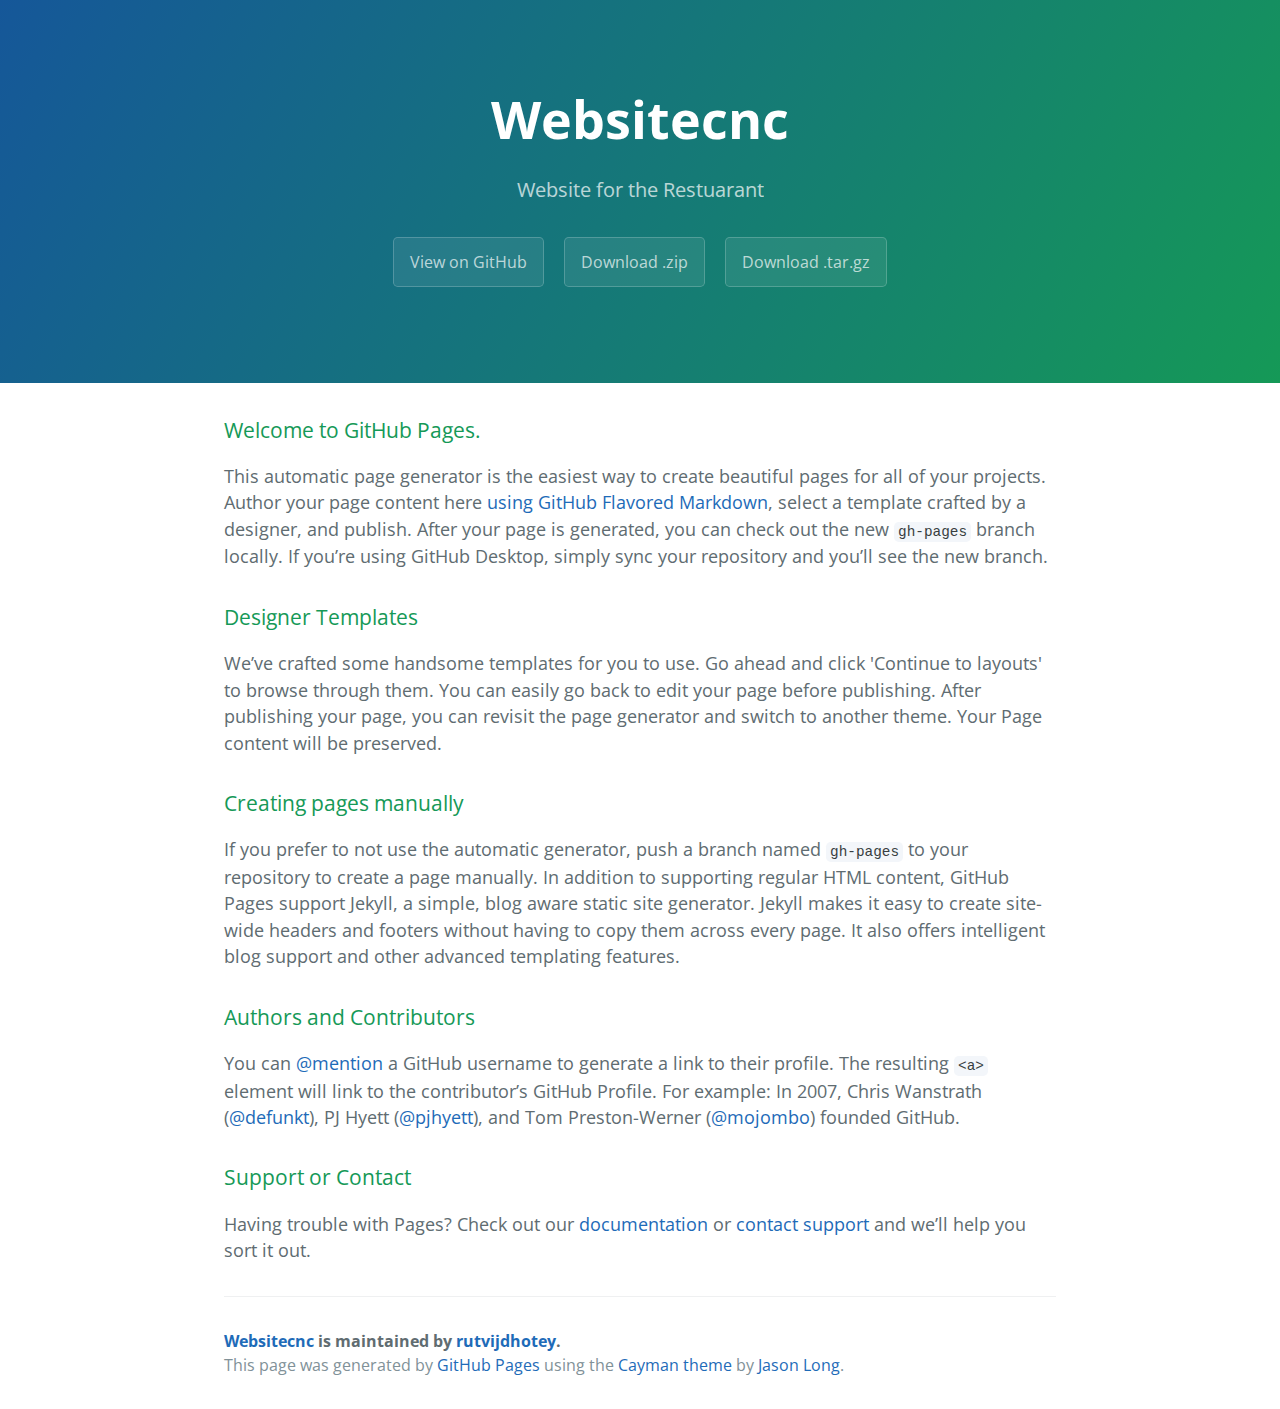
<file: index.html>
<!DOCTYPE html>
<html lang="en-us">
  <head>
    <meta charset="UTF-8">
    <title>Websitecnc by rutvijdhotey</title>
    <meta name="viewport" content="width=device-width, initial-scale=1">
    <link rel="stylesheet" type="text/css" href="stylesheets/normalize.css" media="screen">
    <link href='https://fonts.googleapis.com/css?family=Open+Sans:400,700' rel='stylesheet' type='text/css'>
    <link rel="stylesheet" type="text/css" href="stylesheets/stylesheet.css" media="screen">
    <link rel="stylesheet" type="text/css" href="stylesheets/github-light.css" media="screen">
  </head>
  <body>
    <section class="page-header">
      <h1 class="project-name">Websitecnc</h1>
      <h2 class="project-tagline">Website for the Restuarant</h2>
      <a href="https://github.com/rutvijdhotey/WebsiteCNC" class="btn">View on GitHub</a>
      <a href="https://github.com/rutvijdhotey/WebsiteCNC/zipball/master" class="btn">Download .zip</a>
      <a href="https://github.com/rutvijdhotey/WebsiteCNC/tarball/master" class="btn">Download .tar.gz</a>
    </section>

    <section class="main-content">
      <h3>
<a id="welcome-to-github-pages" class="anchor" href="#welcome-to-github-pages" aria-hidden="true"><span aria-hidden="true" class="octicon octicon-link"></span></a>Welcome to GitHub Pages.</h3>

<p>This automatic page generator is the easiest way to create beautiful pages for all of your projects. Author your page content here <a href="https://guides.github.com/features/mastering-markdown/">using GitHub Flavored Markdown</a>, select a template crafted by a designer, and publish. After your page is generated, you can check out the new <code>gh-pages</code> branch locally. If you’re using GitHub Desktop, simply sync your repository and you’ll see the new branch.</p>

<h3>
<a id="designer-templates" class="anchor" href="#designer-templates" aria-hidden="true"><span aria-hidden="true" class="octicon octicon-link"></span></a>Designer Templates</h3>

<p>We’ve crafted some handsome templates for you to use. Go ahead and click 'Continue to layouts' to browse through them. You can easily go back to edit your page before publishing. After publishing your page, you can revisit the page generator and switch to another theme. Your Page content will be preserved.</p>

<h3>
<a id="creating-pages-manually" class="anchor" href="#creating-pages-manually" aria-hidden="true"><span aria-hidden="true" class="octicon octicon-link"></span></a>Creating pages manually</h3>

<p>If you prefer to not use the automatic generator, push a branch named <code>gh-pages</code> to your repository to create a page manually. In addition to supporting regular HTML content, GitHub Pages support Jekyll, a simple, blog aware static site generator. Jekyll makes it easy to create site-wide headers and footers without having to copy them across every page. It also offers intelligent blog support and other advanced templating features.</p>

<h3>
<a id="authors-and-contributors" class="anchor" href="#authors-and-contributors" aria-hidden="true"><span aria-hidden="true" class="octicon octicon-link"></span></a>Authors and Contributors</h3>

<p>You can <a href="https://help.github.com/articles/basic-writing-and-formatting-syntax/#mentioning-users-and-teams" class="user-mention">@mention</a> a GitHub username to generate a link to their profile. The resulting <code>&lt;a&gt;</code> element will link to the contributor’s GitHub Profile. For example: In 2007, Chris Wanstrath (<a href="https://github.com/defunkt" class="user-mention">@defunkt</a>), PJ Hyett (<a href="https://github.com/pjhyett" class="user-mention">@pjhyett</a>), and Tom Preston-Werner (<a href="https://github.com/mojombo" class="user-mention">@mojombo</a>) founded GitHub.</p>

<h3>
<a id="support-or-contact" class="anchor" href="#support-or-contact" aria-hidden="true"><span aria-hidden="true" class="octicon octicon-link"></span></a>Support or Contact</h3>

<p>Having trouble with Pages? Check out our <a href="https://help.github.com/pages">documentation</a> or <a href="https://github.com/contact">contact support</a> and we’ll help you sort it out.</p>

      <footer class="site-footer">
        <span class="site-footer-owner"><a href="https://github.com/rutvijdhotey/WebsiteCNC">Websitecnc</a> is maintained by <a href="https://github.com/rutvijdhotey">rutvijdhotey</a>.</span>

        <span class="site-footer-credits">This page was generated by <a href="https://pages.github.com">GitHub Pages</a> using the <a href="https://github.com/jasonlong/cayman-theme">Cayman theme</a> by <a href="https://twitter.com/jasonlong">Jason Long</a>.</span>
      </footer>

    </section>

  
  </body>
</html>
</file>
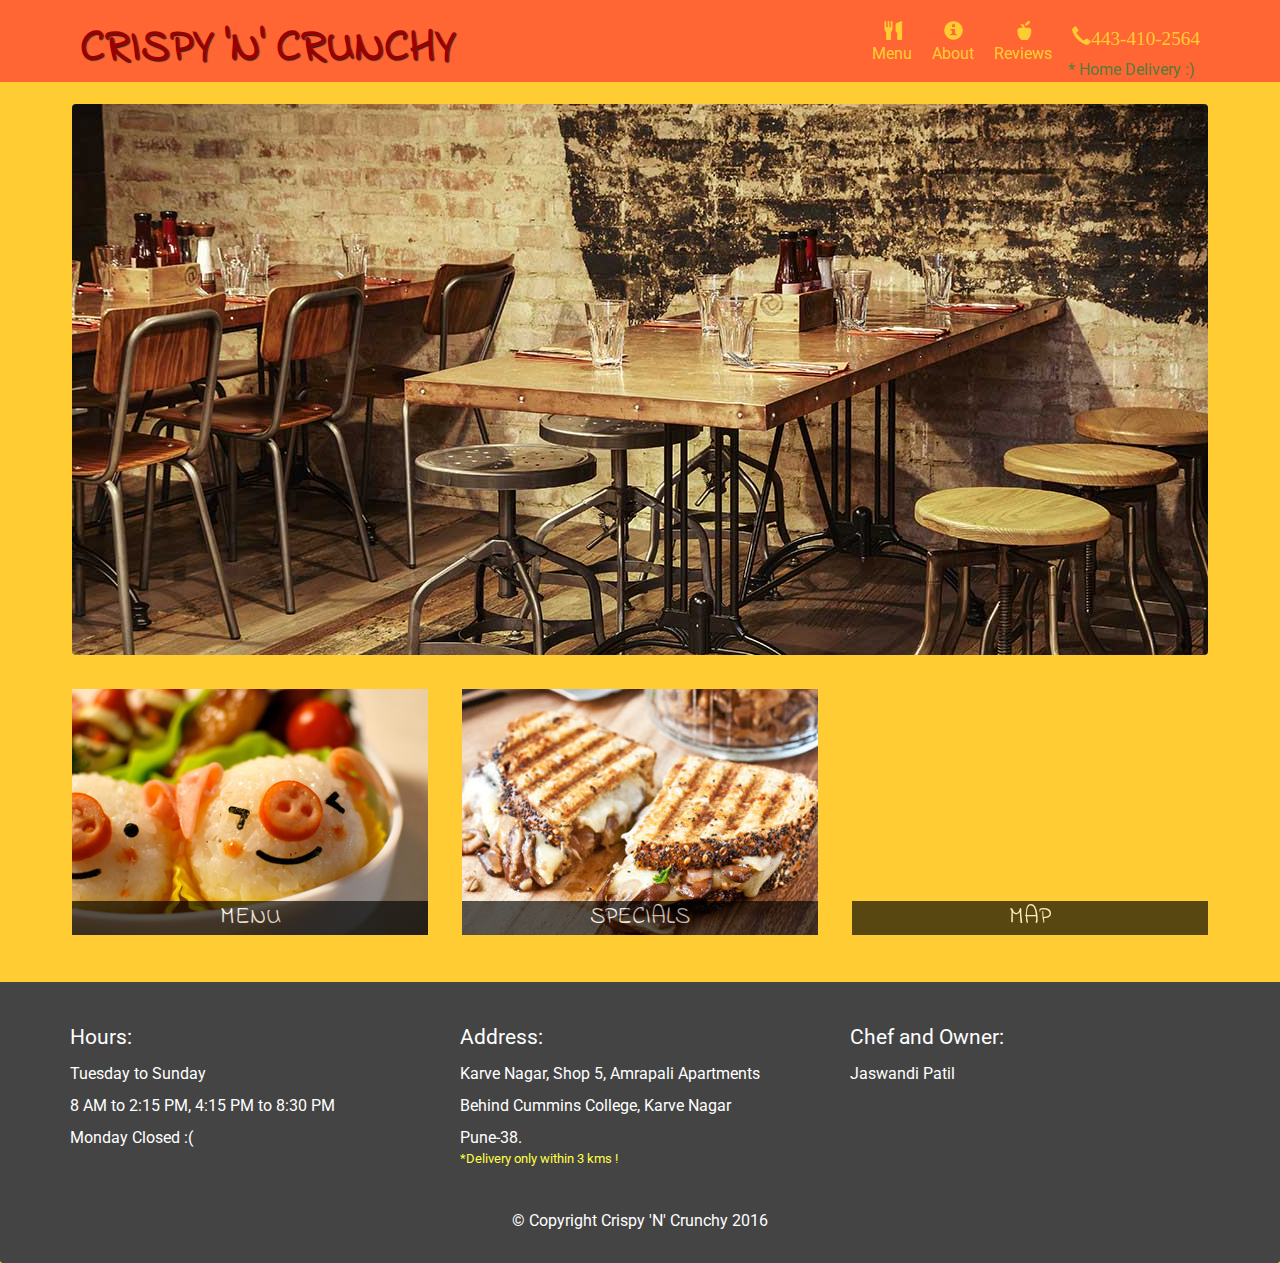
<file: SITE/index.html>
<!doctype html>
<html lang="en">
  <head>
    <meta charset="utf-8">
    <meta http-equiv="X-UA-Compatible" content="IE=edge">
    <meta name="viewport" content="width=device-width, initial-scale=1">
    <title></title>
    <link rel="stylesheet" href="css/bootstrap.min.css">
    <link rel="stylesheet" href="css/styles.css">

    <link href='https://fonts.googleapis.com/css?family=Roboto:400,700,300' rel='stylesheet' type='text/css'>
    <link href='https://fonts.googleapis.com/css?family=Indie+Flower' rel='stylesheet' type='text/css'>
  </head>

<body>
  <header id="top">
    <nav id="header-nav" class="navbar navbar-default">
      <div class="container">
        <div class="navbar-header">
        
          <a href="index.html" class="pull-left visible-md visible-lg">
            <div id="logo-img" alt="Logo Restuarant"></div>
          </a>

          <div class="navbar-brand">
            <a href="index.html"><h1>Crispy 'N' Crunchy</h1></a>
          </div>

          <button id="navbarToggle" type="button" class="navbar-toggle collapsed" data-toggle="collapse" data-target="#collapsable-nav" aria-expanded="false">
            <span class="sr-only">Toggle navigation</span>
            <span class="icon-bar"></span>
            <span class="icon-bar"></span>
            <span class="icon-bar"></span>
          </button>
        </div>
        
        <div id="collapsable-nav" class="collapse navbar-collapse">
           <ul id="nav-list" class="nav navbar-nav navbar-right">
            <li class="visible-xs">
              <a href="index.html">
                <span class="glyphicon glyphicon-home"></span> Home</a>
            </li>
           
            <li>
              <a href="menu-categories.html">
                <span class="glyphicon glyphicon-cutlery"></span><br class="hidden-xs"> Menu
              </a>
            </li>
            <li>
              <a href="#">
                <span class="glyphicon glyphicon-info-sign"></span><br class="hidden-xs"> About</a>
            </li>
            <li>
              <a href="#">
                <span class="glyphicon glyphicon-apple"></span><br class="hidden-xs"> Reviews</a>
            </li>
            <li id="phone" class="hidden-xs">
              <a href="tel:443-410-2564">
                <span  class="glyphicon glyphicon-earphone">443-410-2564</span></a><div>* Home Delivery :) </div>
            </li>
          </ul><!-- #nav-list -->
        </div><!-- .collapse .navbar-collapse -->
      </div><!-- .container -->
    </nav><!-- #header-nav -->
  </header>


  <div id="call-btn" class="visible-xs">
    <a class="btn" href="tel:443-410-2564">
    <span class="glyphicon glyphicon-earphone"></span>
    443-410-2564
    </a>
  </div>
  <div id="xs-deliver" class="text-center visible-xs">* We Deliver</div>


<!-- Main Content -->
  <div id="main-content" class="container">
   
  </div><!-- End of Main Content-->

  <footer class="panel-footer">
    <div class="container">
      <div class="row">
        <section id="hours" class="col-sm-4">
          <span> Hours: </span><br>
          Tuesday to Sunday<br>
          8 AM to 2:15 PM, 4:15 PM to 8:30 PM <br>
          Monday Closed :(
          </span>
          <hr class="visible-xs">
        </section>
        <section id="address" class="col-sm-4">
          <span> Address: </span><br>
         Karve Nagar, Shop 5, Amrapali Apartments<br>
        Behind Cummins College, Karve Nagar<br>
         Pune-38. 
         <p>
           *Delivery only within 3 kms !
         </p>
         </span>
          <hr class="visible-xs">
        </section>
        <section id="chef" class="col-sm-4">
          <span> Chef and Owner: </span><br>
          Jaswandi Patil<br>
          </span>
          <hr class="visible-xs">
        </section>
      </div>
      <div class="text-center"> &copy; Copyright   Crispy 'N' Crunchy 2016</div>
    </div>
  </footer>


    <!-- jQuery (Bootstrap JS plugins depend on it) -->
  <script src="js/jquery-2.2.3.min.js"></script>
  <script src="js/bootstrap.min.js"></script>
  <script src="js/ajax-utils.js"></script>
  <script src="js/script.js"></script>
</body>
</html>
</file>
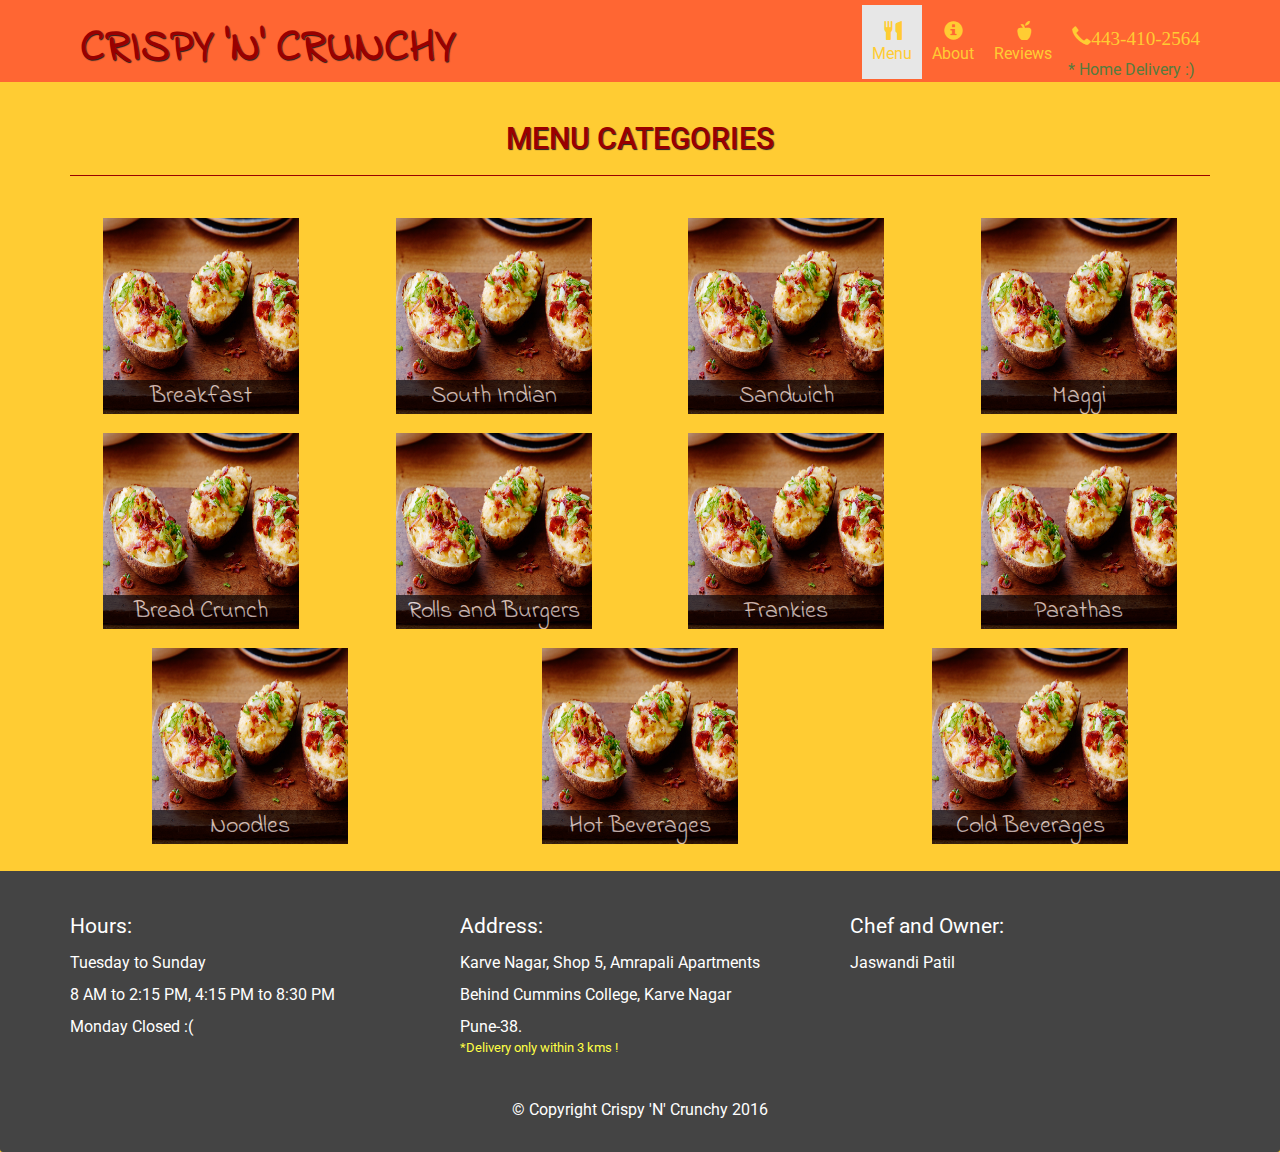
<file: SITE/menu-categories.html>
<!doctype html>
<html lang="en">
  <head>
    <meta charset="utf-8">
    <meta http-equiv="X-UA-Compatible" content="IE=edge">
    <meta name="viewport" content="width=device-width, initial-scale=1">
    <title></title>
    <link rel="stylesheet" href="css/bootstrap.min.css">
    <link rel="stylesheet" href="css/styles.css">
    <link href='https://fonts.googleapis.com/css?family=Roboto:400,700,300' rel='stylesheet' type='text/css'>
    <link href='https://fonts.googleapis.com/css?family=Indie+Flower' rel='stylesheet' type='text/css'>
  </head>

<body>
  <header>
    <nav id="header-nav" class="navbar navbar-default">
      <div class="container">
        <div class="navbar-header">
        
          <a href="index.html" class="pull-left visible-md visible-lg">
            <div id="logo-img" alt="Logo Restuarant"></div>
          </a>

          <div class="navbar-brand">
            <a href="index.html"><h1>Crispy 'N' Crunchy</h1></a>
          </div>

          <button type="button" class="navbar-toggle collapsed" data-toggle="collapse" data-target="#collapsable-nav" aria-expanded="false">
            <span class="sr-only">Toggle navigation</span>
            <span class="icon-bar"></span>
            <span class="icon-bar"></span>
            <span class="icon-bar"></span>
          </button>
        </div>
        
        <div id="collapsable-nav" class="collapse navbar-collapse">
           <ul id="nav-list" class="nav navbar-nav navbar-right">
            <li class="visible-xs">
              <a href="index.html">
                <span class="glyphicon glyphicon-home"></span>Home</a>
            </li>
           
            <li class="active">
              <a href="menu-categories.html">
                <span class="glyphicon glyphicon-cutlery"></span><br class="hidden-xs"> Menu</a>
            </li>
            <li>
              <a href="#">
                <span class="glyphicon glyphicon-info-sign"></span><br class="hidden-xs"> About</a>
            </li>
            <li>
              <a href="#">
                <span class="glyphicon glyphicon-apple"></span><br class="hidden-xs"> Reviews</a>
            </li>
            <li id="phone" class="hidden-xs">
              <a href="tel:443-410-2564">
                <span  class="glyphicon glyphicon-earphone">443-410-2564</span></a><div>* Home Delivery :) </div>
            </li>
          </ul><!-- #nav-list -->
        </div><!-- .collapse .navbar-collapse -->
      </div><!-- .container -->
    </nav><!-- #header-nav -->
  </header>


  <div id="call-btn" class="visible-xs">
    <a class="btn" href="tel:443-410-2564">
    <span class="glyphicon glyphicon-earphone"></span>
    443-410-2564
    </a>
  </div>
  <div id="xs-deliver" class="text-center visible-xs">* We Deliver</div>


<!-- Main Content -->
  <div id="main-content" class="container">
    <h2 id="menu-categories-tile" class="text-center"> Menu Categories</h2>
    <hr style="border-color: #990000">

    <section class="row">
      <div class="col-md-3 col-sm-4 col-xs-6 col-xxs-12">
        <a href="single-category.html">
          <div class="category-tile">
            <img width= "200" height="200" src="images/menu/blah/blah.jpg" alt="menu1">
            <span>Breakfast</span>
          </div>
        </a>
      </div>

      <div class="col-md-3 col-sm-4 col-xs-6 col-xxs-12">
        <a href="single-category.html">
          <div class="category-tile">
            <img width= "200" height="200" src="images/menu/blah/blah.jpg" alt="menu1">
            <span>South Indian</span>
          </div>
        </a>
      </div>

      <div class="col-md-3 col-sm-4 col-xs-6 col-xxs-12">
        <a href="single-category.html">
          <div class="category-tile">
            <img width= "200" height="200" src="images/menu/blah/blah.jpg" alt="menu1">
            <span>Sandwich</span>
          </div>
        </a>     
      </div>

      <div class="col-md-3 col-sm-4 col-xs-6 col-xxs-12">
        <a href="single-category.html">
          <div class="category-tile">
            <img width= "200" height="200" src="images/menu/blah/blah.jpg" alt="menu1">
            <span>Maggi</span>
          </div>
        </a>
      </div>

      <div class="col-md-3 col-sm-4 col-xs-6 col-xxs-12">
        <a href="single-category.html">
          <div class="category-tile">
            <img width= "200" height="200" src="images/menu/blah/blah.jpg" alt="menu1">
            <span>Bread Crunch</span>
          </div>
        </a>
      </div>

      <div class="col-md-3 col-sm-4 col-xs-6 col-xxs-12">
        <a href="single-category.html">
          <div class="category-tile">
            <img width= "200" height="200" src="images/menu/blah/blah.jpg" alt="menu1">
            <span>Rolls and Burgers</span>
          </div>
        </a>
      </div>

      <div class="col-md-3 col-sm-4 col-xs-6 col-xxs-12">
        <a href="single-category.html">
          <div class="category-tile">
            <img width= "200" height="200" src="images/menu/blah/blah.jpg" alt="menu1">
            <span>Frankies</span>
          </div>
        </a>
      </div>

      <div class="col-md-3 col-sm-4 col-xs-6 col-xxs-12">
        <a href="single-category.html">
          <div class="category-tile">
            <img width= "200" height="200" src="images/menu/blah/blah.jpg" alt="menu1">
            <span>Parathas</span>
          </div>
        </a>
      </div>

      <div class=" col-sm-4 col-xs-6 col-xxs-12">
        <a href="single-category.html">
          <div class="category-tile">
            <img width= "200" height="200" src="images/menu/blah/blah.jpg" alt="menu1">
            <span>Noodles</span>
          </div>
        </a>
      </div>

        <div class=" col-sm-4 col-xs-6 col-xxs-12">
      <a href="single-category.html">
        <div class="category-tile">
          <img width= "200" height="200" src="images/menu/blah/blah.jpg" alt="menu1">
          <span>Hot Beverages</span>
        </div>
      </a>
      </div>

        <div class=" col-sm-4 col-xs-6 col-xxs-12">
      <a href="single-category.html">
        <div class="category-tile">
          <img width= "200" height="200" src="images/menu/blah/blah.jpg" alt="menu1">
          <span>Cold Beverages</span>
        </div>
      </a>
      </div>

    </section>
  </div><!-- End of Main Content-->




  <footer class="panel-footer">
    <div class="container">
      <div class="row">
        <section id="hours" class="col-sm-4">
          <span> Hours: </span><br>
          Tuesday to Sunday<br>
          8 AM to 2:15 PM, 4:15 PM to 8:30 PM <br>
          Monday Closed :(
          </span>
          <hr class="visible-xs">
        </section>
        <section id="address" class="col-sm-4">
          <span> Address: </span><br>
         Karve Nagar, Shop 5, Amrapali Apartments<br>
        Behind Cummins College, Karve Nagar<br>
         Pune-38. 
         <p>
           *Delivery only within 3 kms !
         </p>
         </span>
          <hr class="visible-xs">
        </section>
        <section id="chef" class="col-sm-4">
          <span> Chef and Owner: </span><br>
          Jaswandi Patil<br>
          </span>
          <hr class="visible-xs">
        </section>
      </div>
      <div class="text-center"> &copy; Copyright   Crispy 'N' Crunchy 2016</div>
    </div>
  </footer>


    <!-- jQuery (Bootstrap JS plugins depend on it) -->
  <script src="js/jquery-2.2.3.min.js"></script>
  <script src="js/bootstrap.min.js"></script>
  
</body>
</html>
</file>
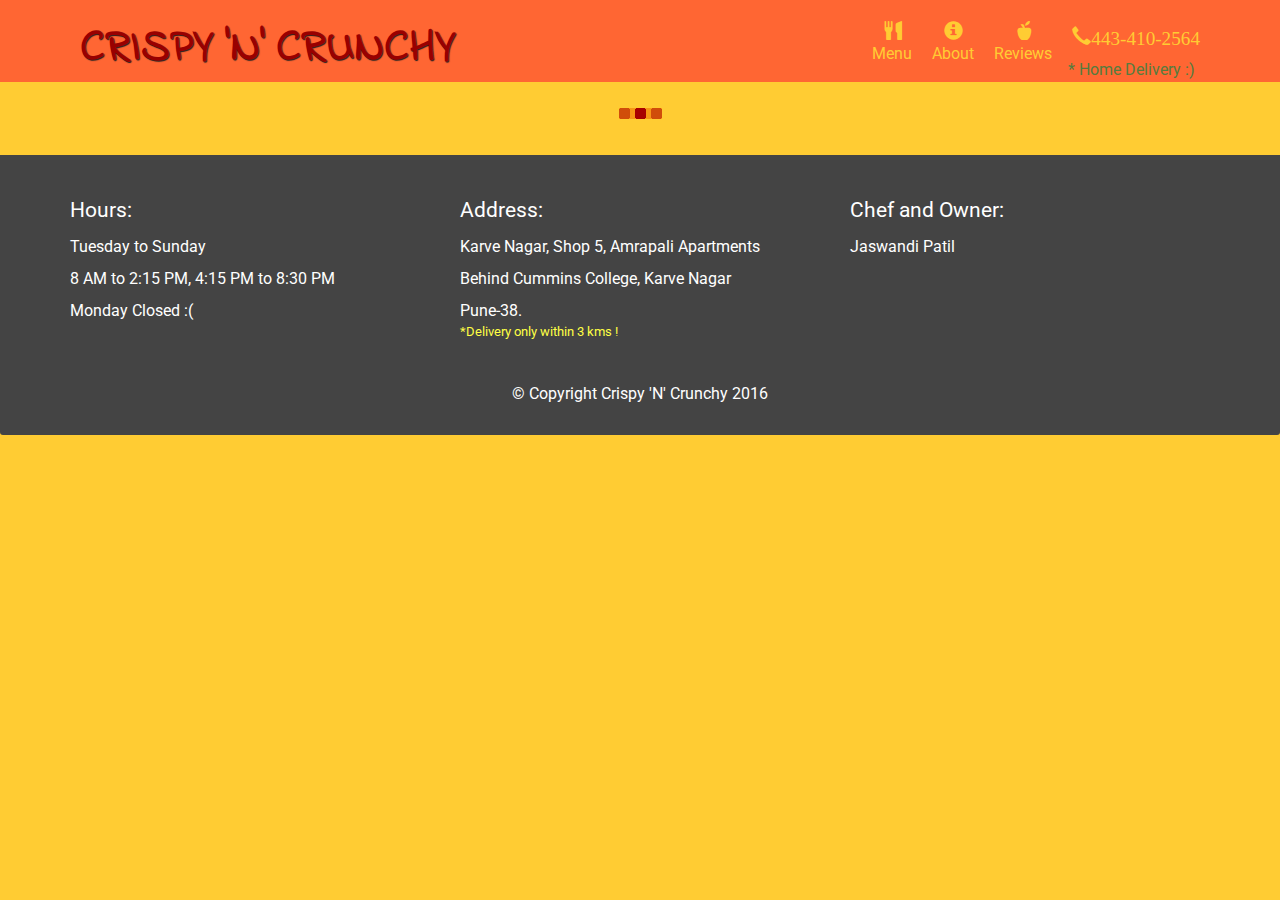
<file: SITE/single-categories.html>
<!doctype html>
<html lang="en">
  <head>
    <meta charset="utf-8">
    <meta http-equiv="X-UA-Compatible" content="IE=edge">
    <meta name="viewport" content="width=device-width, initial-scale=1">
    <title></title>
    <link rel="stylesheet" href="css/bootstrap.min.css">
    <link rel="stylesheet" href="css/styles.css">
    <link href='https://fonts.googleapis.com/css?family=Roboto:400,700,300' rel='stylesheet' type='text/css'>
    <link href='https://fonts.googleapis.com/css?family=Indie+Flower' rel='stylesheet' type='text/css'>
  </head>

<body>
  <header>
    <nav id="header-nav" class="navbar navbar-default">
      <div class="container">
        <div class="navbar-header">
        
          <a href="index.html" class="pull-left visible-md visible-lg">
            <div id="logo-img" alt="Logo Restuarant"></div>
          </a>

          <div class="navbar-brand">
            <a href="index.html"><h1>Crispy 'N' Crunchy</h1></a>
          </div>

          <button type="button" class="navbar-toggle collapsed" data-toggle="collapse" data-target="#collapsable-nav" aria-expanded="false">
            <span class="sr-only">Toggle navigation</span>
            <span class="icon-bar"></span>
            <span class="icon-bar"></span>
            <span class="icon-bar"></span>
          </button>
        </div>
        
        <div id="collapsable-nav" class="collapse navbar-collapse">
           <ul id="nav-list" class="nav navbar-nav navbar-right">
            <li>
              <a href="menu-categories.html">
                <span class="glyphicon glyphicon-cutlery"></span><br class="hidden-xs"> Menu</a>
            </li>
            <li>
              <a href="#">
                <span class="glyphicon glyphicon-info-sign"></span><br class="hidden-xs"> About</a>
            </li>
            <li>
              <a href="#">
                <span class="glyphicon glyphicon-apple"></span><br class="hidden-xs"> Reviews</a>
            </li>
            <li id="phone" class="hidden-xs">
              <a href="tel:443-410-2564">
                <span  class="glyphicon glyphicon-earphone">443-410-2564</span></a><div>* Home Delivery :) </div>
            </li>
          </ul><!-- #nav-list -->
        </div><!-- .collapse .navbar-collapse -->
      </div><!-- .container -->
    </nav><!-- #header-nav -->
  </header>


  <div id="call-btn" class="visible-xs">
    <a class="btn" href="tel:443-410-2564">
    <span class="glyphicon glyphicon-earphone"></span>
    443-410-2564
    </a>
  </div>
  <div id="xs-deliver" class="text-center visible-xs">* We Deliver</div>


<!-- Main Content -->
  <div id="main-content" class="container">
    

  </div><!-- End of Main Content-->




  <footer class="panel-footer">
    <div class="container">
      <div class="row">
        <section id="hours" class="col-sm-4">
          <span> Hours: </span><br>
          Tuesday to Sunday<br>
          8 AM to 2:15 PM, 4:15 PM to 8:30 PM <br>
          Monday Closed :(
          </span>
          <hr class="visible-xs">
        </section>
        <section id="address" class="col-sm-4">
          <span> Address: </span><br>
         Karve Nagar, Shop 5, Amrapali Apartments<br>
        Behind Cummins College, Karve Nagar<br>
         Pune-38. 
         <p>
           *Delivery only within 3 kms !
         </p>
         </span>
          <hr class="visible-xs">
        </section>
        <section id="chef" class="col-sm-4">
          <span> Chef and Owner: </span><br>
          Jaswandi Patil<br>
          </span>
          <hr class="visible-xs">
        </section>
      </div>
      <div class="text-center"> &copy; Copyright   Crispy 'N' Crunchy 2016</div>
    </div>
  </footer>


    <!-- jQuery (Bootstrap JS plugins depend on it) -->
  <script src="js/jquery-2.2.3.min.js"></script>
  <script src="js/bootstrap.min.js"></script>
  <script src="js/script.js"></script>
</body>
</html>
</file>
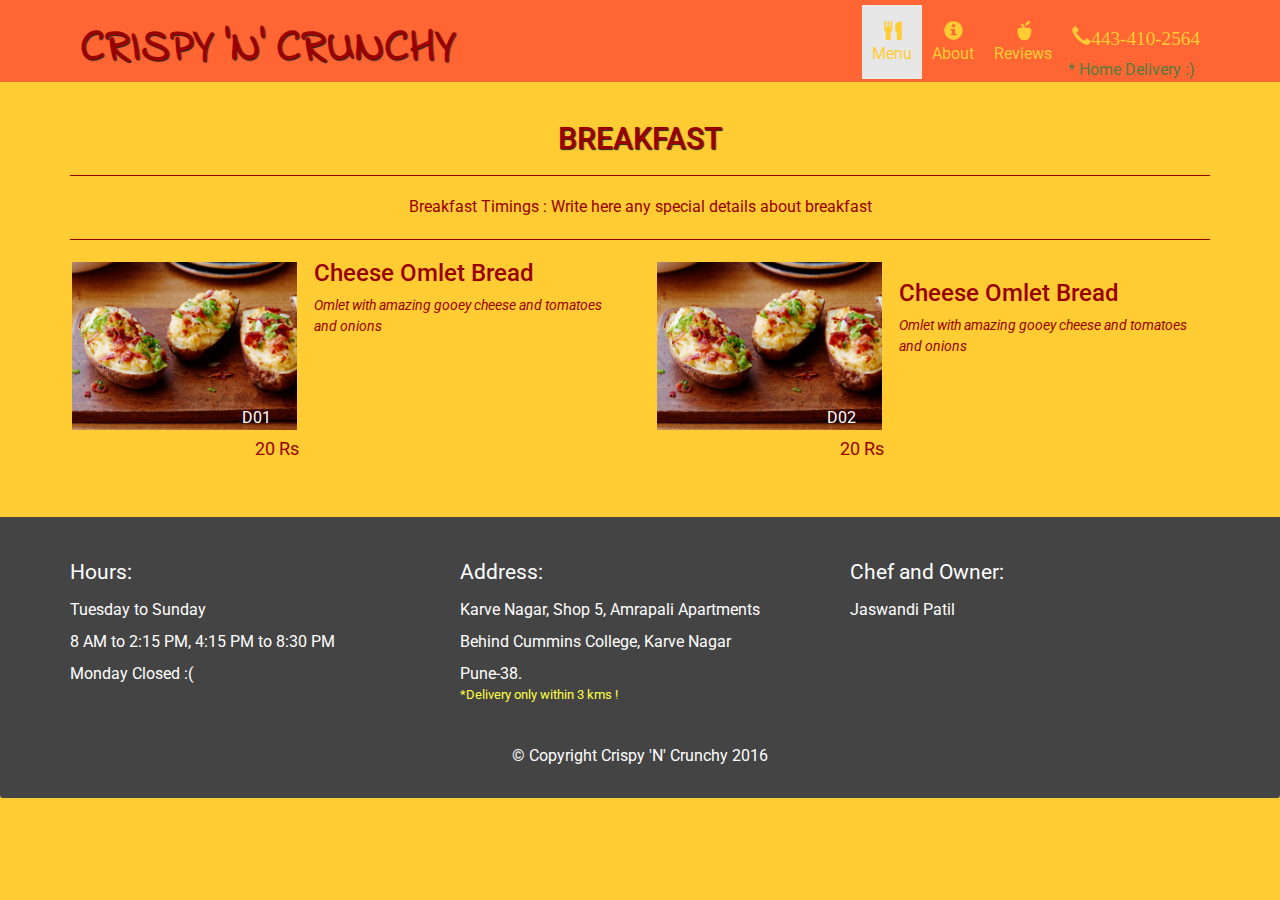
<file: SITE/single-category.html>
<!doctype html>
<html lang="en">
  <head>
    <meta charset="utf-8">
    <meta http-equiv="X-UA-Compatible" content="IE=edge">
    <meta name="viewport" content="width=device-width, initial-scale=1">
    <title></title>
    <link rel="stylesheet" href="css/bootstrap.min.css">
    <link rel="stylesheet" href="css/styles.css">
    <link href='https://fonts.googleapis.com/css?family=Roboto:400,700,300' rel='stylesheet' type='text/css'>
    <link href='https://fonts.googleapis.com/css?family=Indie+Flower' rel='stylesheet' type='text/css'>
  </head>

<body>
  <header>
    <nav id="header-nav" class="navbar navbar-default">
      <div class="container">
        <div class="navbar-header">
        
          <a href="index.html" class="pull-left visible-md visible-lg">
            <div id="logo-img" alt="Logo Restuarant"></div>
          </a>

          <div class="navbar-brand">
            <a href="index.html"><h1>Crispy 'N' Crunchy</h1></a>
          </div>

          <button type="button" class="navbar-toggle collapsed" data-toggle="collapse" data-target="#collapsable-nav" aria-expanded="false">
            <span class="sr-only">Toggle navigation</span>
            <span class="icon-bar"></span>
            <span class="icon-bar"></span>
            <span class="icon-bar"></span>
          </button>
        </div>
        
        <div id="collapsable-nav" class="collapse navbar-collapse">
           <ul id="nav-list" class="nav navbar-nav navbar-right">
           <li class="visible-xs">
              <a href="index.html">
                <span class="glyphicon glyphicon-home"></span>Home</a>
            </li>
           
            <li class="active">
              <a href="menu-categories.html">
                <span class="glyphicon glyphicon-cutlery"></span><br class="hidden-xs"> Menu</a>
            </li>
            <li>
              <a href="#">
                <span class="glyphicon glyphicon-info-sign"></span><br class="hidden-xs"> About</a>
            </li>
            <li>
              <a href="#">
                <span class="glyphicon glyphicon-apple"></span><br class="hidden-xs"> Reviews</a>
            </li>
            <li id="phone" class="hidden-xs">
              <a href="tel:443-410-2564">
                <span  class="glyphicon glyphicon-earphone">443-410-2564</span></a><div>* Home Delivery :) </div>
            </li>
          </ul><!-- #nav-list -->
        </div><!-- .collapse .navbar-collapse -->
      </div><!-- .container -->
    </nav><!-- #header-nav -->
  </header>


  <div id="call-btn" class="visible-xs">
    <a class="btn" href="tel:443-410-2564">
    <span class="glyphicon glyphicon-earphone"></span>
    443-410-2564
    </a>
  </div>
  <div id="xs-deliver" class="text-center visible-xs">* We Deliver</div>


<!-- Main Content -->
  <div id="main-content" class="container">
    <h2 id="menu-categories-title" class="text-center">Breakfast</h2>
    <hr style="border-color: #990000">
    <div id= "instructions" class="text-center" style="color: #990000 ">Breakfast Timings : Write here any special details about breakfast</div>
    <hr style="border-color: #990000">
    <section class="row">
      <div class="menu-item-tile col-md-6">
        <div class="row">
          <div class="col-sm-5">
            <div class="menu-item-photo">
              <div>D01</div>
              <img class="img-responsive" width="250" height="150" src="images/menu/blah/blah.jpg" alt="Item">
            </div>
            <div class="menu-item-price">20 Rs</div>
          </div>
            <div class="menu-item-description col-sm-7">
              <h3 class="menu-item-title">
                Cheese Omlet Bread
              </h3>
              <p class="menu-item-details">Omlet with amazing gooey cheese and tomatoes and onions</p>
            </div>
        </div>
        <hr class="visible-xs">
      </div>
      
      <div class="menu-item-tile col-md-6">
        <div class="row">
          <div class="col-sm-5">
            <div class="menu-item-photo">
              <div>D02</div>
              <img class="img-responsive" width="250" height="150" src="images/menu/blah/blah.jpg" alt="Item">
            </div>
            <div class="menu-item-price">20 Rs</div>
          </div>
            <div class="menu-item-description col-sm-7">
              <h3>
                Cheese Omlet Bread
              </h3>
              <p class="menu-item-details">Omlet with amazing gooey cheese and tomatoes and onions</p>
            </div>
        </div>
        <hr class="visible-xs">
      </div>
      

    </section>

  </div><!-- End of Main Content-->




  <footer class="panel-footer">
    <div class="container">
      <div class="row">
        <section id="hours" class="col-sm-4">
          <span> Hours: </span><br>
          Tuesday to Sunday<br>
          8 AM to 2:15 PM, 4:15 PM to 8:30 PM <br>
          Monday Closed :(
          </span>
          <hr class="visible-xs">
        </section>
        <section id="address" class="col-sm-4">
          <span> Address: </span><br>
         Karve Nagar, Shop 5, Amrapali Apartments<br>
        Behind Cummins College, Karve Nagar<br>
         Pune-38. 
         <p>
           *Delivery only within 3 kms !
         </p>
         </span>
          <hr class="visible-xs">
        </section>
        <section id="chef" class="col-sm-4">
          <span> Chef and Owner: </span><br>
          Jaswandi Patil<br>
          </span>
          <hr class="visible-xs">
        </section>
      </div>
      <div class="text-center"> &copy; Copyright   Crispy 'N' Crunchy 2016</div>
    </div>
  </footer>


    <!-- jQuery (Bootstrap JS plugins depend on it) -->
  <script src="js/jquery-2.2.3.min.js"></script>
  <script src="js/bootstrap.min.js"></script>
  
</body>
</html>
</file>
<file: stylesheets/stylesheet.css>
* {
  box-sizing: border-box; }

body {
  padding: 0;
  margin: 0;
  font-family: "Open Sans", "Helvetica Neue", Helvetica, Arial, sans-serif;
  font-size: 16px;
  line-height: 1.5;
  color: #606c71; }

a {
  color: #1e6bb8;
  text-decoration: none; }
  a:hover {
    text-decoration: underline; }

.btn {
  display: inline-block;
  margin-bottom: 1rem;
  color: rgba(255, 255, 255, 0.7);
  background-color: rgba(255, 255, 255, 0.08);
  border-color: rgba(255, 255, 255, 0.2);
  border-style: solid;
  border-width: 1px;
  border-radius: 0.3rem;
  transition: color 0.2s, background-color 0.2s, border-color 0.2s; }
  .btn + .btn {
    margin-left: 1rem; }

.btn:hover {
  color: rgba(255, 255, 255, 0.8);
  text-decoration: none;
  background-color: rgba(255, 255, 255, 0.2);
  border-color: rgba(255, 255, 255, 0.3); }

@media screen and (min-width: 64em) {
  .btn {
    padding: 0.75rem 1rem; } }

@media screen and (min-width: 42em) and (max-width: 64em) {
  .btn {
    padding: 0.6rem 0.9rem;
    font-size: 0.9rem; } }

@media screen and (max-width: 42em) {
  .btn {
    display: block;
    width: 100%;
    padding: 0.75rem;
    font-size: 0.9rem; }
    .btn + .btn {
      margin-top: 1rem;
      margin-left: 0; } }

.page-header {
  color: #fff;
  text-align: center;
  background-color: #159957;
  background-image: linear-gradient(120deg, #155799, #159957); }

@media screen and (min-width: 64em) {
  .page-header {
    padding: 5rem 6rem; } }

@media screen and (min-width: 42em) and (max-width: 64em) {
  .page-header {
    padding: 3rem 4rem; } }

@media screen and (max-width: 42em) {
  .page-header {
    padding: 2rem 1rem; } }

.project-name {
  margin-top: 0;
  margin-bottom: 0.1rem; }

@media screen and (min-width: 64em) {
  .project-name {
    font-size: 3.25rem; } }

@media screen and (min-width: 42em) and (max-width: 64em) {
  .project-name {
    font-size: 2.25rem; } }

@media screen and (max-width: 42em) {
  .project-name {
    font-size: 1.75rem; } }

.project-tagline {
  margin-bottom: 2rem;
  font-weight: normal;
  opacity: 0.7; }

@media screen and (min-width: 64em) {
  .project-tagline {
    font-size: 1.25rem; } }

@media screen and (min-width: 42em) and (max-width: 64em) {
  .project-tagline {
    font-size: 1.15rem; } }

@media screen and (max-width: 42em) {
  .project-tagline {
    font-size: 1rem; } }

.main-content :first-child {
  margin-top: 0; }
.main-content img {
  max-width: 100%; }
.main-content h1, .main-content h2, .main-content h3, .main-content h4, .main-content h5, .main-content h6 {
  margin-top: 2rem;
  margin-bottom: 1rem;
  font-weight: normal;
  color: #159957; }
.main-content p {
  margin-bottom: 1em; }
.main-content code {
  padding: 2px 4px;
  font-family: Consolas, "Liberation Mono", Menlo, Courier, monospace;
  font-size: 0.9rem;
  color: #383e41;
  background-color: #f3f6fa;
  border-radius: 0.3rem; }
.main-content pre {
  padding: 0.8rem;
  margin-top: 0;
  margin-bottom: 1rem;
  font: 1rem Consolas, "Liberation Mono", Menlo, Courier, monospace;
  color: #567482;
  word-wrap: normal;
  background-color: #f3f6fa;
  border: solid 1px #dce6f0;
  border-radius: 0.3rem; }
  .main-content pre > code {
    padding: 0;
    margin: 0;
    font-size: 0.9rem;
    color: #567482;
    word-break: normal;
    white-space: pre;
    background: transparent;
    border: 0; }
.main-content .highlight {
  margin-bottom: 1rem; }
  .main-content .highlight pre {
    margin-bottom: 0;
    word-break: normal; }
.main-content .highlight pre, .main-content pre {
  padding: 0.8rem;
  overflow: auto;
  font-size: 0.9rem;
  line-height: 1.45;
  border-radius: 0.3rem; }
.main-content pre code, .main-content pre tt {
  display: inline;
  max-width: initial;
  padding: 0;
  margin: 0;
  overflow: initial;
  line-height: inherit;
  word-wrap: normal;
  background-color: transparent;
  border: 0; }
  .main-content pre code:before, .main-content pre code:after, .main-content pre tt:before, .main-content pre tt:after {
    content: normal; }
.main-content ul, .main-content ol {
  margin-top: 0; }
.main-content blockquote {
  padding: 0 1rem;
  margin-left: 0;
  color: #819198;
  border-left: 0.3rem solid #dce6f0; }
  .main-content blockquote > :first-child {
    margin-top: 0; }
  .main-content blockquote > :last-child {
    margin-bottom: 0; }
.main-content table {
  display: block;
  width: 100%;
  overflow: auto;
  word-break: normal;
  word-break: keep-all; }
  .main-content table th {
    font-weight: bold; }
  .main-content table th, .main-content table td {
    padding: 0.5rem 1rem;
    border: 1px solid #e9ebec; }
.main-content dl {
  padding: 0; }
  .main-content dl dt {
    padding: 0;
    margin-top: 1rem;
    font-size: 1rem;
    font-weight: bold; }
  .main-content dl dd {
    padding: 0;
    margin-bottom: 1rem; }
.main-content hr {
  height: 2px;
  padding: 0;
  margin: 1rem 0;
  background-color: #eff0f1;
  border: 0; }

@media screen and (min-width: 64em) {
  .main-content {
    max-width: 64rem;
    padding: 2rem 6rem;
    margin: 0 auto;
    font-size: 1.1rem; } }

@media screen and (min-width: 42em) and (max-width: 64em) {
  .main-content {
    padding: 2rem 4rem;
    font-size: 1.1rem; } }

@media screen and (max-width: 42em) {
  .main-content {
    padding: 2rem 1rem;
    font-size: 1rem; } }

.site-footer {
  padding-top: 2rem;
  margin-top: 2rem;
  border-top: solid 1px #eff0f1; }

.site-footer-owner {
  display: block;
  font-weight: bold; }

.site-footer-credits {
  color: #819198; }

@media screen and (min-width: 64em) {
  .site-footer {
    font-size: 1rem; } }

@media screen and (min-width: 42em) and (max-width: 64em) {
  .site-footer {
    font-size: 1rem; } }

@media screen and (max-width: 42em) {
  .site-footer {
    font-size: 0.9rem; } }
</file>
<file: stylesheets/github-light.css>
/*
The MIT License (MIT)

Copyright (c) 2015 GitHub, Inc.

Permission is hereby granted, free of charge, to any person obtaining a copy
of this software and associated documentation files (the "Software"), to deal
in the Software without restriction, including without limitation the rights
to use, copy, modify, merge, publish, distribute, sublicense, and/or sell
copies of the Software, and to permit persons to whom the Software is
furnished to do so, subject to the following conditions:

The above copyright notice and this permission notice shall be included in all
copies or substantial portions of the Software.

THE SOFTWARE IS PROVIDED "AS IS", WITHOUT WARRANTY OF ANY KIND, EXPRESS OR
IMPLIED, INCLUDING BUT NOT LIMITED TO THE WARRANTIES OF MERCHANTABILITY,
FITNESS FOR A PARTICULAR PURPOSE AND NONINFRINGEMENT. IN NO EVENT SHALL THE
AUTHORS OR COPYRIGHT HOLDERS BE LIABLE FOR ANY CLAIM, DAMAGES OR OTHER
LIABILITY, WHETHER IN AN ACTION OF CONTRACT, TORT OR OTHERWISE, ARISING FROM,
OUT OF OR IN CONNECTION WITH THE SOFTWARE OR THE USE OR OTHER DEALINGS IN THE
SOFTWARE.

*/

.pl-c /* comment */ {
  color: #969896;
}

.pl-c1      /* constant, markup.raw, meta.diff.header, meta.module-reference, meta.property-name, support, support.constant, support.variable, variable.other.constant */,
.pl-s .pl-v /* string variable */ {
  color: #0086b3;
}

.pl-e  /* entity */,
.pl-en /* entity.name */ {
  color: #795da3;
}

.pl-s .pl-s1 /* string source */,
.pl-smi      /* storage.modifier.import, storage.modifier.package, storage.type.java, variable.other, variable.parameter.function */ {
  color: #333;
}

.pl-ent /* entity.name.tag */ {
  color: #63a35c;
}

.pl-k /* keyword, storage, storage.type */ {
  color: #a71d5d;
}

.pl-pds              /* punctuation.definition.string, string.regexp.character-class */,
.pl-s                /* string */,
.pl-s .pl-pse .pl-s1 /* string punctuation.section.embedded source */,
.pl-sr               /* string.regexp */,
.pl-sr .pl-cce       /* string.regexp constant.character.escape */,
.pl-sr .pl-sra       /* string.regexp string.regexp.arbitrary-repitition */,
.pl-sr .pl-sre       /* string.regexp source.ruby.embedded */ {
  color: #183691;
}

.pl-v /* variable */ {
  color: #ed6a43;
}

.pl-id /* invalid.deprecated */ {
  color: #b52a1d;
}

.pl-ii /* invalid.illegal */ {
  background-color: #b52a1d;
  color: #f8f8f8;
}

.pl-sr .pl-cce /* string.regexp constant.character.escape */ {
  color: #63a35c;
  font-weight: bold;
}

.pl-ml /* markup.list */ {
  color: #693a17;
}

.pl-mh        /* markup.heading */,
.pl-mh .pl-en /* markup.heading entity.name */,
.pl-ms        /* meta.separator */ {
  color: #1d3e81;
  font-weight: bold;
}

.pl-mq /* markup.quote */ {
  color: #008080;
}

.pl-mi /* markup.italic */ {
  color: #333;
  font-style: italic;
}

.pl-mb /* markup.bold */ {
  color: #333;
  font-weight: bold;
}

.pl-md /* markup.deleted, meta.diff.header.from-file */ {
  background-color: #ffecec;
  color: #bd2c00;
}

.pl-mi1 /* markup.inserted, meta.diff.header.to-file */ {
  background-color: #eaffea;
  color: #55a532;
}

.pl-mdr /* meta.diff.range */ {
  color: #795da3;
  font-weight: bold;
}

.pl-mo /* meta.output */ {
  color: #1d3e81;
}
</file>
<file: SITE/css/styles.css>
body{
	font-size: 16px;
	color: #fff;
	background-color: #FFCC33;
	font-family: 'Roboto', sans-serif;
}

#header-nav{
	background-color: #FF6633; 
	border-radius: 0;
	border: 0;
}

#logo-id{
	background: url("../images/logo.png");
	width: 140px ;
	height: 90px;
	margin: 10px 10px 10px 0px;
}

.navbar-brand {
	padding-top: 30px;
	/*padding: 15px 0px;*/
}

.navbar-brand h1 {
	font-family: 'Indie Flower', cursive;
	color: #990000;
	font-size: 2.5em;
	text-transform: uppercase;
	font-weight: bold ;
	text-shadow: 1px 1px 1px #222;
	margin-top: 2px;
	margin-bottom: 3px;
	margin-left: 10px;
	line-height: .75;
	padding-right: 2px;
}

.navbar-brand a:hover , .navbar-brand a:focus{
	text-decoration: none;
}

#nav-list{
	margin-top: 5px;
}


/*Change
.active {
	color: #000;
	background: #990000;
}
*/


#nav-list a{
	color: #FFCC33;
	text-align: center;
	padding-left: 10px;
	padding-right: 10px;
}
#nav-list a:hover{
	background: #FF0000;


}
#nav-list a span {
	font-size: 1.2em;
}

#phone{
	margin-top: 5px;
}

#phone a {
	text-align: right;
	padding-bottom: 10px;
}

#phone div{
	color : #557c3e;
	text-align: right;
	padding-right: 15px;
}

.navbar-header button.navbar-toggle, .navbar-header .icon-bar{
	border:  1px solid #FFCC33;
}

.navbar-header button.navbar-toggle{
	clear: both;
	margin-top: -30px;
}
/* Header Styles END */

/* Footer Styles */

.panel-footer{
	margin-top: 30px;
	padding-top: 35px;
	padding-bottom: 30px;
	background-color: #444;
	border-top: 0;
}

.panel-footer div.row{
	margin-bottom: 35px;
}

#hours, #address, #chef{
	line-height: 2;
}

#hours span, #address span , #chef span{
	font-size: 1.3em;
}

#address p{
	font-size: 0.8em;
	line-height: 0.8;
	color: #ffff44;
}

/*End Footer Styles */



/* Main Content Page */
.container .jumbotron{
	box-shadow: 0px 0px 10px #FFCC33;
		border: 2px solid #FFCC33; 
}

#menu-tile, #specials-tile ,#map-tile{
	height: 250px;
	margin-bottom: 15px;
	position: relative;
	overflow: hidden;
	border: 2px solid #FFCC33; 	
}

#menu-tile:hover, #specials-tile:hover ,#map-tile:hover{
	box-shadow: 0px 1px 5px 1px #000;
	opacity: 0.8;
}


#menu-tile{
	background: url('../images/menu-tile.jpg');
	background-position: center;
}


#specials-tile{
	background: url('../images/specials-tile.jpg');
	background-position: center;
}

#menu-tile span, #specials-tile span, #map-tile span{
	font-family: 'Indie Flower', cursive;
	position: absolute;
	text-align: center;
	text-transform: uppercase;
	bottom: 0px;
	right: 0px;
	font-size: 1.5em;
	background-color: #000;
	color: #FFF;
	opacity: 0.65;
	width: 100%;
}
/* End Main Content Page */

/* Main Content for menu */
.container h2 {
	color: #990000;
	text-shadow: 1px 1px 1px #222;
	text-transform: uppercase;
}

.category-tile{
	position: relative;
	border: 2px solid #FFCC33;
	overflow: hidden;
	width: 200px;
	height: 200px;
	margin : 0 auto 15px;
	top: 20px
}

.category-tile span{
	font-family: 'Indie Flower', cursive;
	position: absolute;
	bottom: 0;
	right: 0;
	font-size: 1.5em;
	background-color: #000;
	color: #FFF;
	opacity: 0.65;
	width: 100%;
	text-align: center;
}

.category-tile:hover {
	box-shadow: 0px 1px 5px 1px #000;
	opacity: 0.8;
}

/* End of Menu-Categories */

/* Single Categories */

.menu-item-tile{
	margin-bottom: 25px;
	color: #990000;
}

.menu-item-tile hr{
	width: 80%;
	border-color: #990000;
}

.menu-item-tile .menu-item-price{
	
	font-size: 1.1em;
	text-align: right;
	margin-top: -15px;
	margin-right: -15px;
}

.menu-item-photo {
	position: relative;
	border: 2px solid #FFCC33;
	overflow: hidden;
	padding:0 ;
	margin-right: -15px;
	margin-left: auto;
	margin-bottom: 20px;
	max-width: 250px;
}

.menu-item-photo div{
	color: #ffffff;
	position: absolute;
	bottom: 0;
	right: 0;
	width: 80px;
	background-color: #11;
	text-align: center;
}

.menu-item-description{
	padding-right: 30px;
}

h3.menu-item-title{
	margin: 0 0 10px;
}

.menu-item-details{
	font-size: 0.9em;
	font-style: italic;
}




/* End of Singel Categories */


/**** Media Queries ***/
/*LARGE*/
@media (min-width: 1200px){
	.container .jumbotron{
		background: url('../images/large.jpg') no-repeat ;
		height: 555px;
		
	}

}

/*Medium*/
@media (min-width: 992px) and (max-width: 1199px){
	.container .jumbotron{
		background: url('../images/medium.jpg') no-repeat ;
		height: 455px;
		
	}

}


/* Small */
@media (min-width: 768px) and (max-width: 991px){
	
	.container .jumbotron{
			background: url('../images/small.jpg') no-repeat ;
			height: 395px;
			
	}


}

/*Xsmall */
@media (max-width: 767px ){

	.container .jumbotron{
		padding: 0;
		margin-top: 10px;
		width: 100%;
		
	}
	.navbar-brand {
		padding-top: 10px;
		height: 40px;

	}

	.navbar-brand h1 {
		font-size: 1.5em;
	}

	#menu-tile, #specials-tile{
		width: 257px;
		margin: 0px auto 15px;
	}

	.panel-footer section{
  	text-align: center;
  	margin-bottom: 30px;
  }

  .panel-footer section hr{
  	width: 50%;
  }

  .menu-item-photo{
  	margin-right: auto;
  }

  .menu-item-tile .menu-item-price{
  	text-align: center;
  }

  .menu-item-description{
  	text-align: center;
  }

  
}


@media (max-width: 469px){

.col-xxs-12{
  position: relative;
  min-height: 1px;
  padding-right: 15px;
  padding-left: 15px;
  float: left;
  width: 100%;
}
}


 #call-btn > a {
    font-size: 1em;
    display: block;
    margin: 0 20px;
    padding: 10px;
    border: 2px solid #990000;
    background-color: #FFCC33;
    color: #990000;
  }
  #xs-deliver {
  	color: #990000;
    margin-top: 5px;
    font-size: .7em;
    letter-spacing: .1em;
    text-transform: uppercase;
  }
</file>
